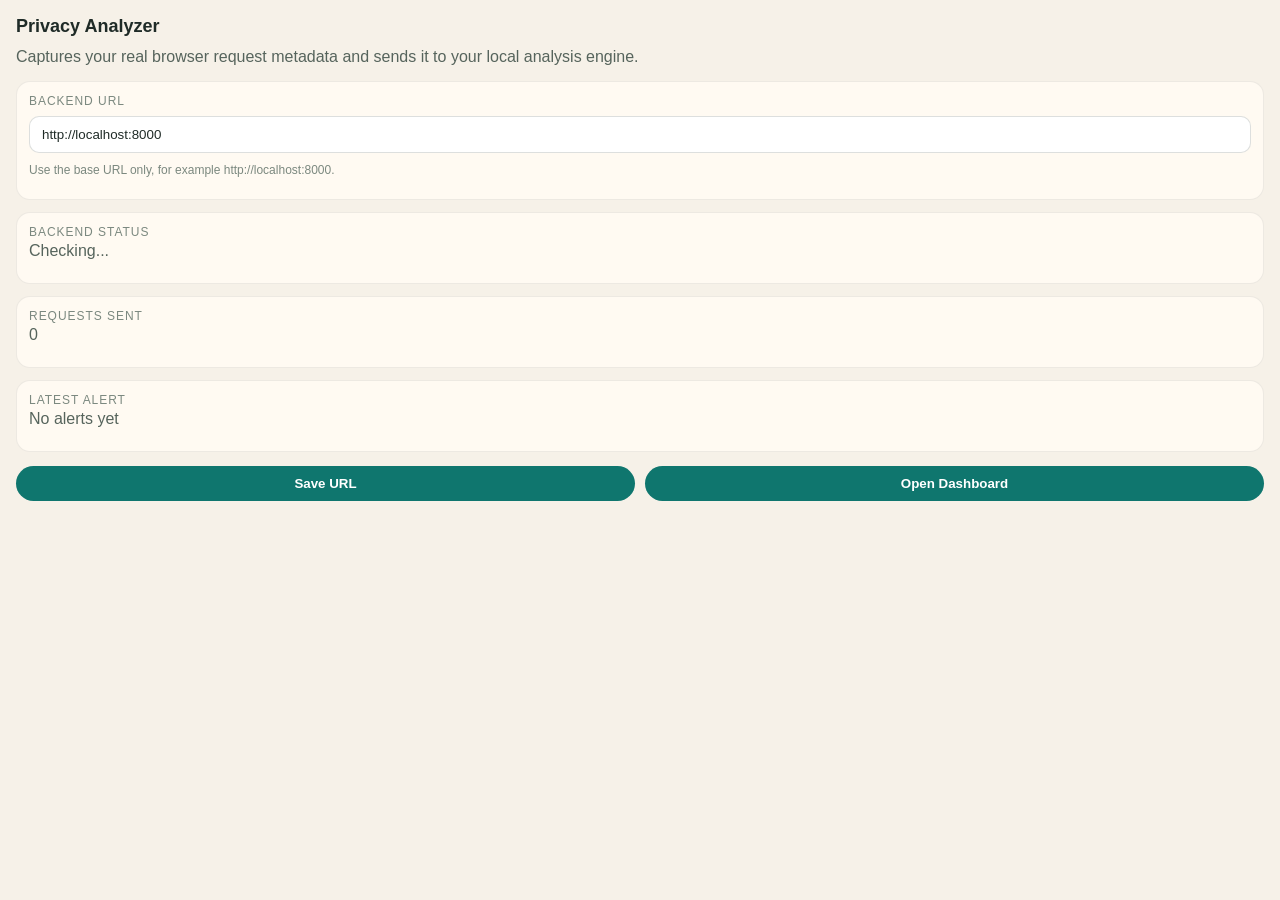
<file: extension/popup.html>
<!DOCTYPE html>
<html lang="en">
<head>
  <meta charset="UTF-8" />
  <meta name="viewport" content="width=device-width, initial-scale=1.0" />
  <title>Privacy Analyzer</title>
  <style>
    body {
      margin: 0;
      min-width: 320px;
      font-family: "Segoe UI", sans-serif;
      background: #f6f1e8;
      color: #1f2b27;
    }
    .wrap {
      padding: 16px;
    }
    h1 {
      font-size: 18px;
      margin: 0 0 8px;
    }
    p {
      margin: 0 0 8px;
      color: #56645c;
      line-height: 1.5;
    }
    .card {
      padding: 12px;
      border-radius: 14px;
      background: #fffaf2;
      border: 1px solid rgba(31, 43, 39, 0.08);
      margin-top: 12px;
    }
    button {
      width: 100%;
      border: 0;
      border-radius: 999px;
      padding: 10px 12px;
      margin-top: 14px;
      background: #0f766e;
      color: white;
      font-weight: 600;
      cursor: pointer;
    }
    .label {
      font-size: 12px;
      text-transform: uppercase;
      letter-spacing: 0.08em;
      color: #7b887f;
    }
    input {
      width: 100%;
      padding: 10px 12px;
      margin-top: 8px;
      border-radius: 10px;
      border: 1px solid rgba(31, 43, 39, 0.15);
      background: white;
      color: #1f2b27;
      box-sizing: border-box;
    }
    .button-row {
      display: grid;
      grid-template-columns: 1fr 1fr;
      gap: 10px;
    }
    .hint {
      font-size: 12px;
      color: #7b887f;
      margin-top: 8px;
    }
  </style>
</head>
<body>
  <div class="wrap">
    <h1>Privacy Analyzer</h1>
    <p>Captures your real browser request metadata and sends it to your local analysis engine.</p>

    <div class="card">
      <div class="label">Backend URL</div>
      <input id="backend-url" type="text" value="http://localhost:8000" />
      <p class="hint">Use the base URL only, for example http://localhost:8000.</p>
    </div>

    <div class="card">
      <div class="label">Backend Status</div>
      <p id="status">Checking...</p>
    </div>

    <div class="card">
      <div class="label">Requests Sent</div>
      <p id="count">0</p>
    </div>

    <div class="card">
      <div class="label">Latest Alert</div>
      <p id="alert">No alerts yet</p>
    </div>

    <div class="button-row">
      <button id="save-settings">Save URL</button>
      <button id="open-dashboard">Open Dashboard</button>
    </div>
  </div>
  <script src="popup.js"></script>
</body>
</html>
</file>
